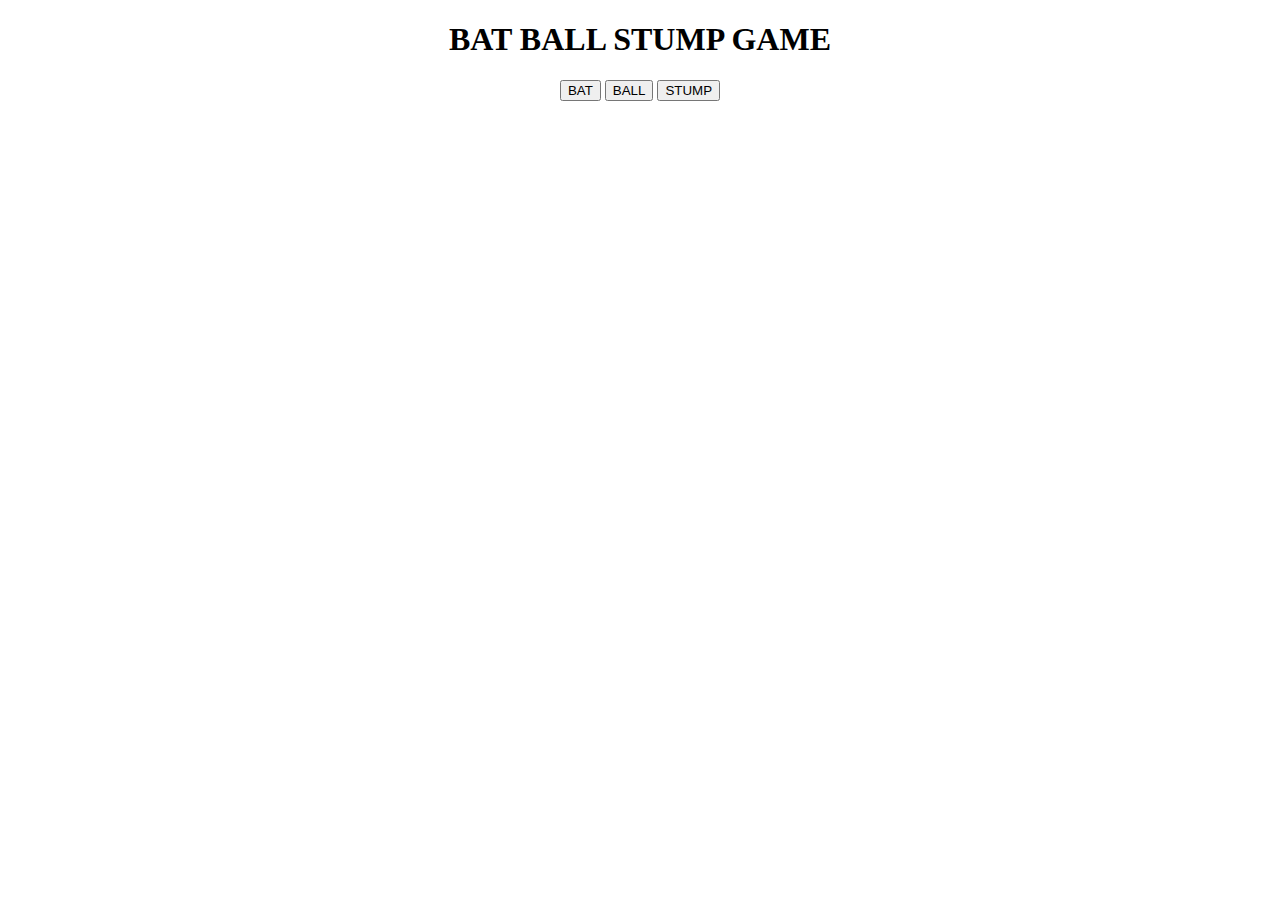
<file: Bat Ball game/index.html>
<!DOCTYPE html>
<html lang="en">
<head>
  <meta charset="UTF-8" />
  <meta name="viewport" content="width=device-width, initial-scale=1.0"/>
  <title>CRICKET</title>
  <link rel="stylesheet" href="index.css" />
</head>
<body>
  <h1>BAT BALL STUMP GAME</h1>
  <div>
    <button onclick="playGame('bat')">BAT</button>
    <button onclick="playGame('ball')">BALL</button>
    <button onclick="playGame('stump')">STUMP</button>
  </div>
<script src="index.js"></script>
</body>
</html>
</file>
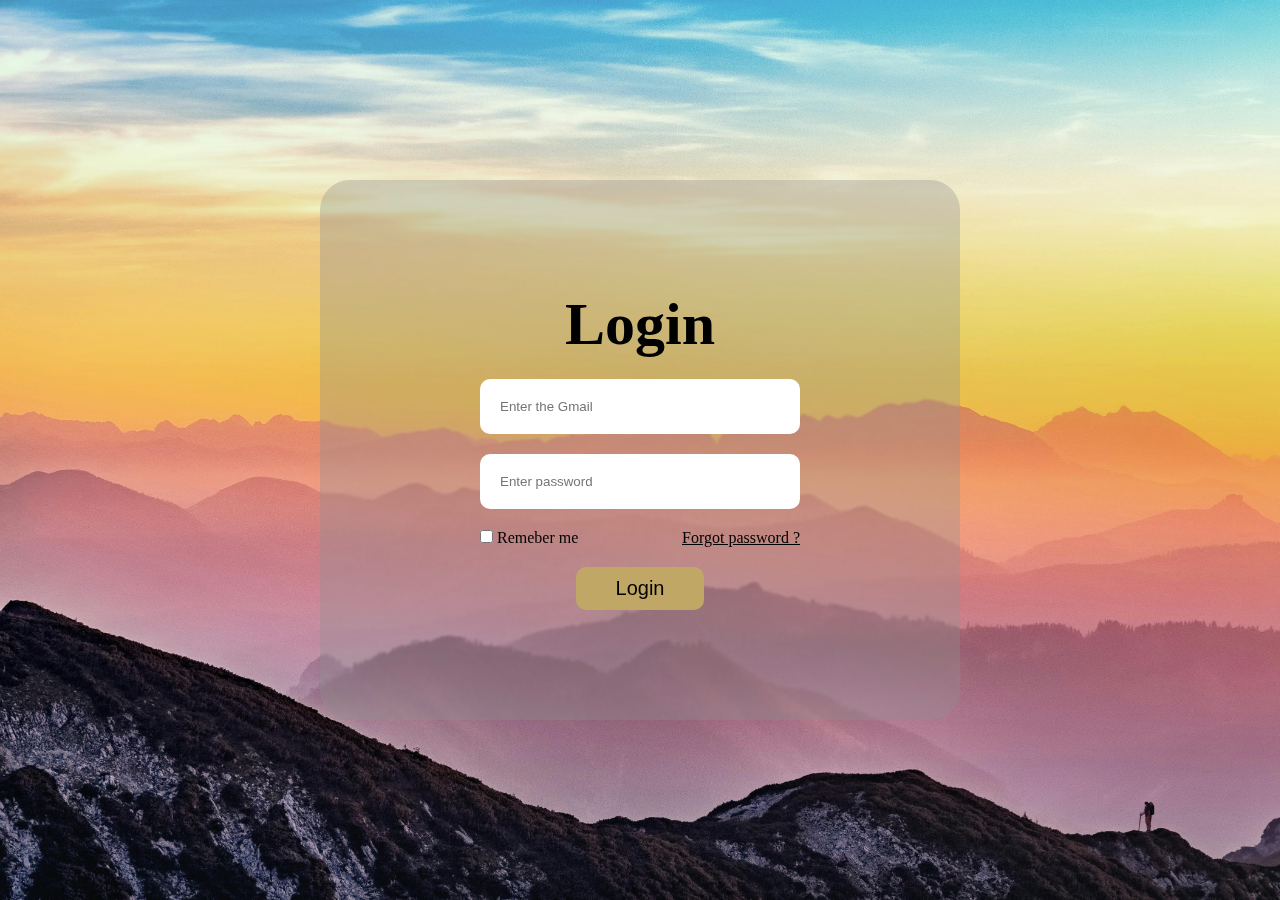
<file: login page/index.html>
<!DOCTYPE html>
<html lang="en">

<head>
    <meta charset="UTF-8">
    <meta name="viewport" content="width=device-width, initial-scale=1.0">
    <title>Login page</title>
    <link rel="stylesheet" href="login.css">
</head>

<body>
    <div class="container">
        <div class="loginpage">
            <h1>Login</h1>
            <div class="input">
                <input type="text" placeholder="Enter the Gmail">
                <input type="password" placeholder="Enter password">
            </div>

            <div class="aditya">
                <div >
                    <input type="checkbox" id="checkbox">
                    <label for="checkbox">Remeber me</label>
                </div>
                <p><u><a style="color: black;" href="">Forgot password ?</a></u></p>
            </div>

            <button>Login</button>
        </div>
    </div>

</body>

</html>
</file>
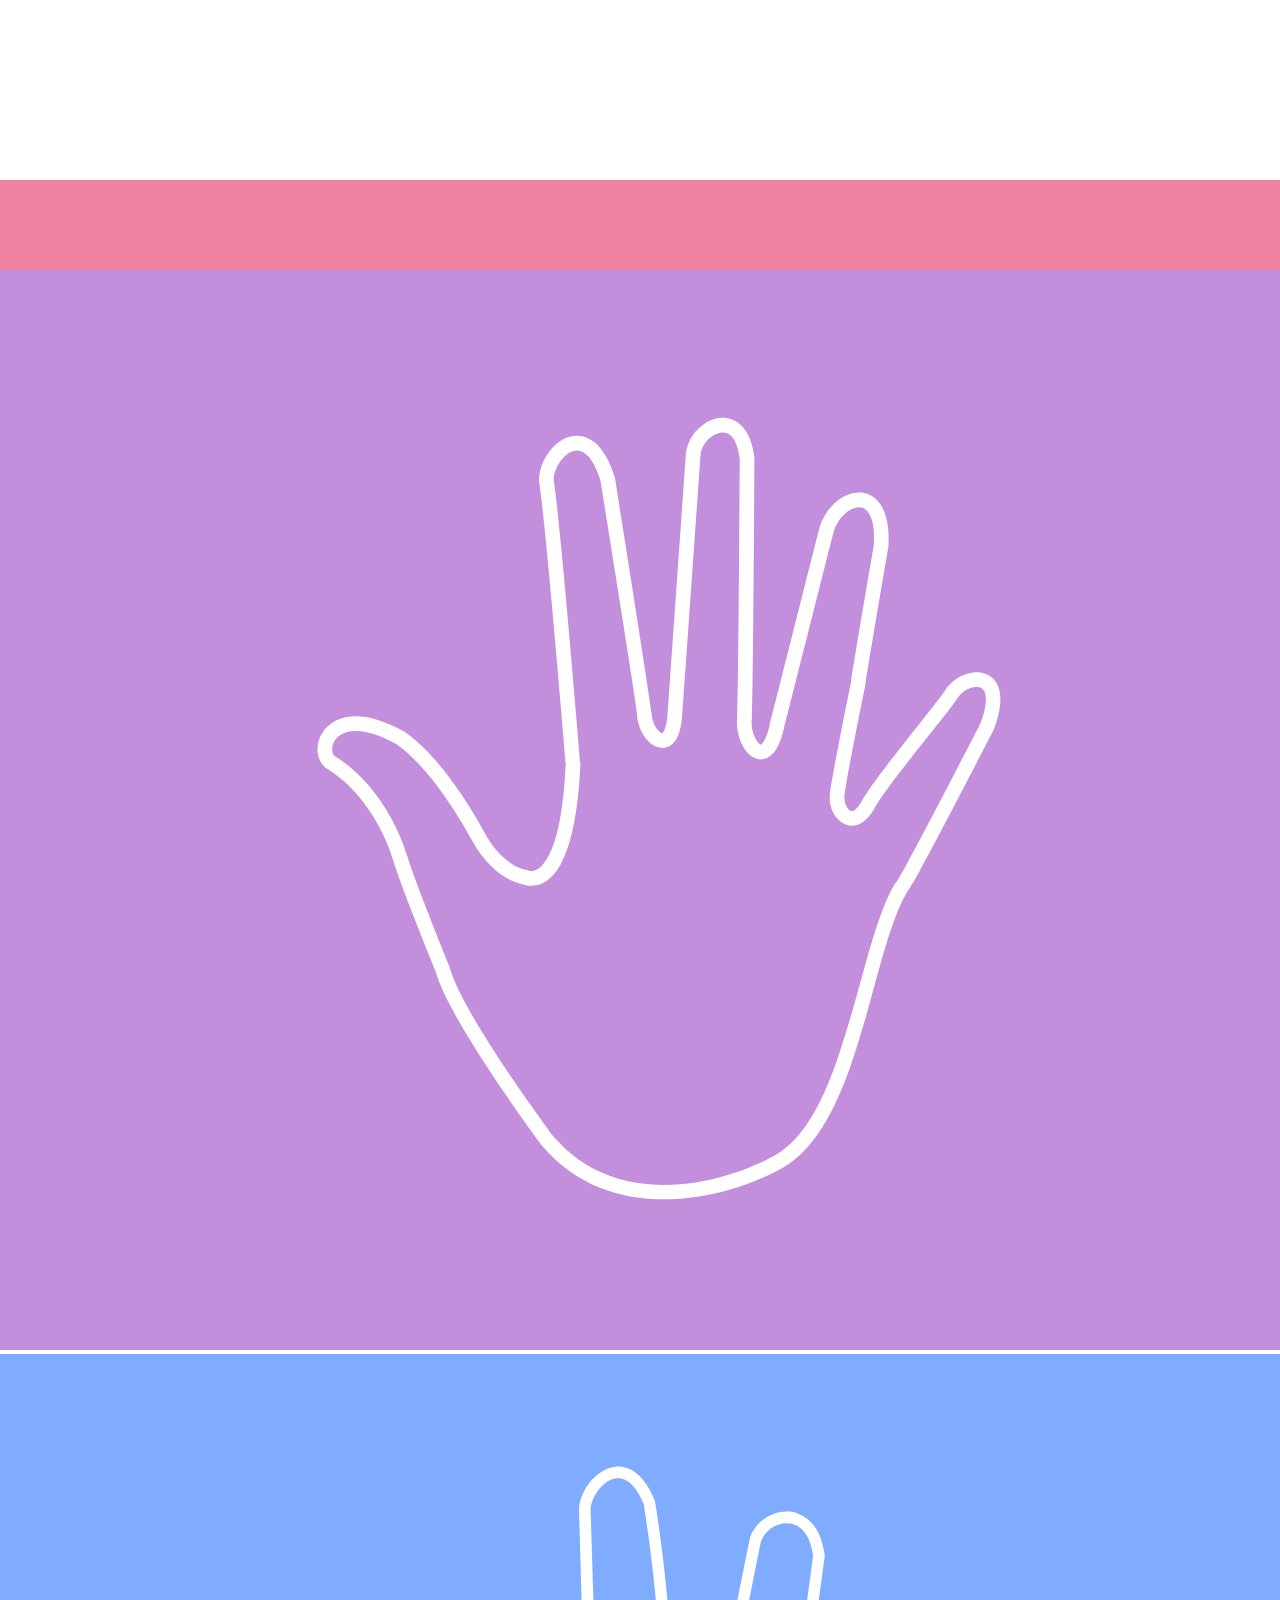
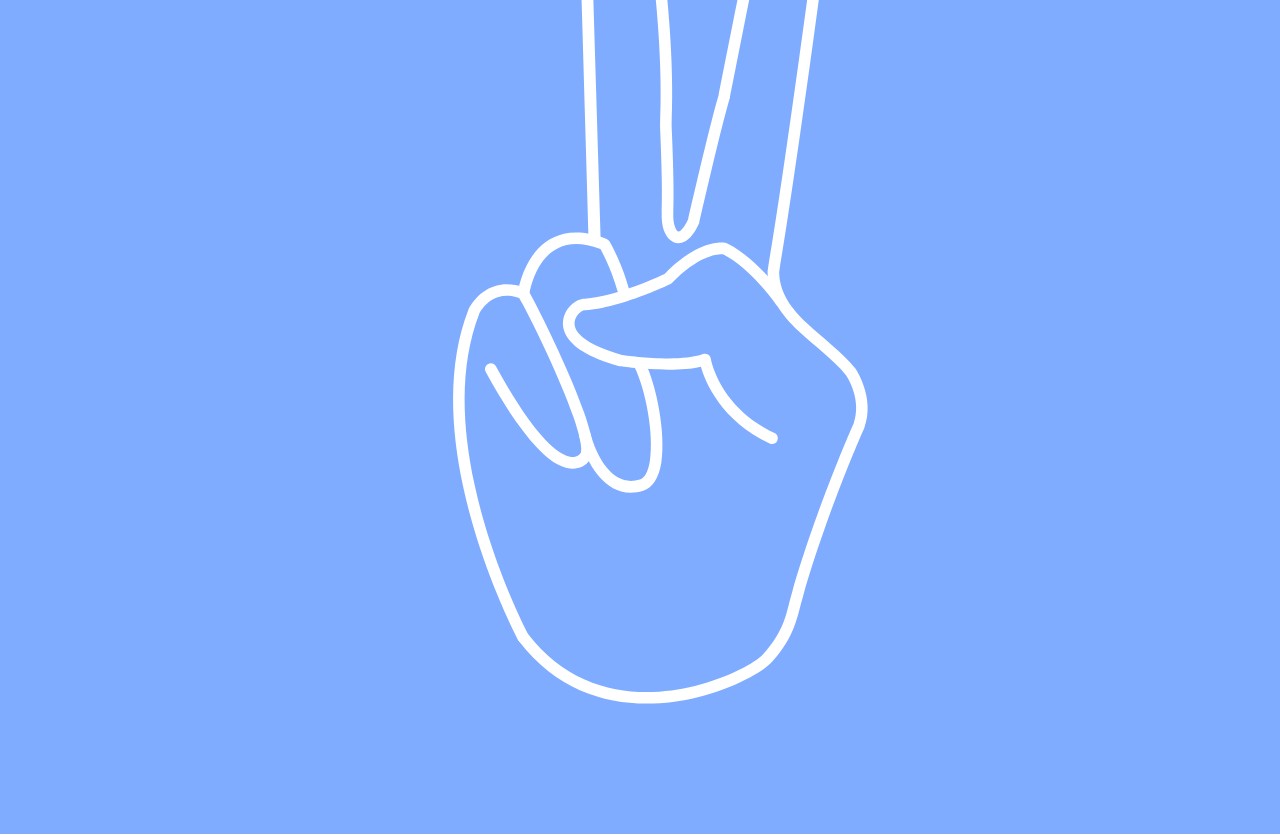
<file: Rock Paer Sessior/index.html>
<!DOCTYPE html>
<html lang="en">
<head>
    <meta charset="UTF-8">
    <meta name="viewport" content="width=device-width, initial-scale=1.0">
    <title>Rock Paper Sessior</title>
    <link rel="stylesheet" href="index.css">
</head>
<body>
    <div class="container">
        <h1>Rock Paper Sessior</h1>
        <div class="choice">
            <div class="choice1">
                <img src="image/rock.png" alt="">
            </div>
            <div class="choice2">
                <img src="image/paper.png" alt="">
            </div>
            <div class="choice3">
                <img src="image/scissors.png" alt="">
            </div>
        </div>
        <div class="score">
            <div class="userscore">
                <p id="user-score">0</p>
                <p>User</p>
            </div>
            <div class="computerscore">
                <p id="computer-score">0</p>
                <p>Computer</p>
            </div>
        </div>
    </div>
</body>
</html>
</file>
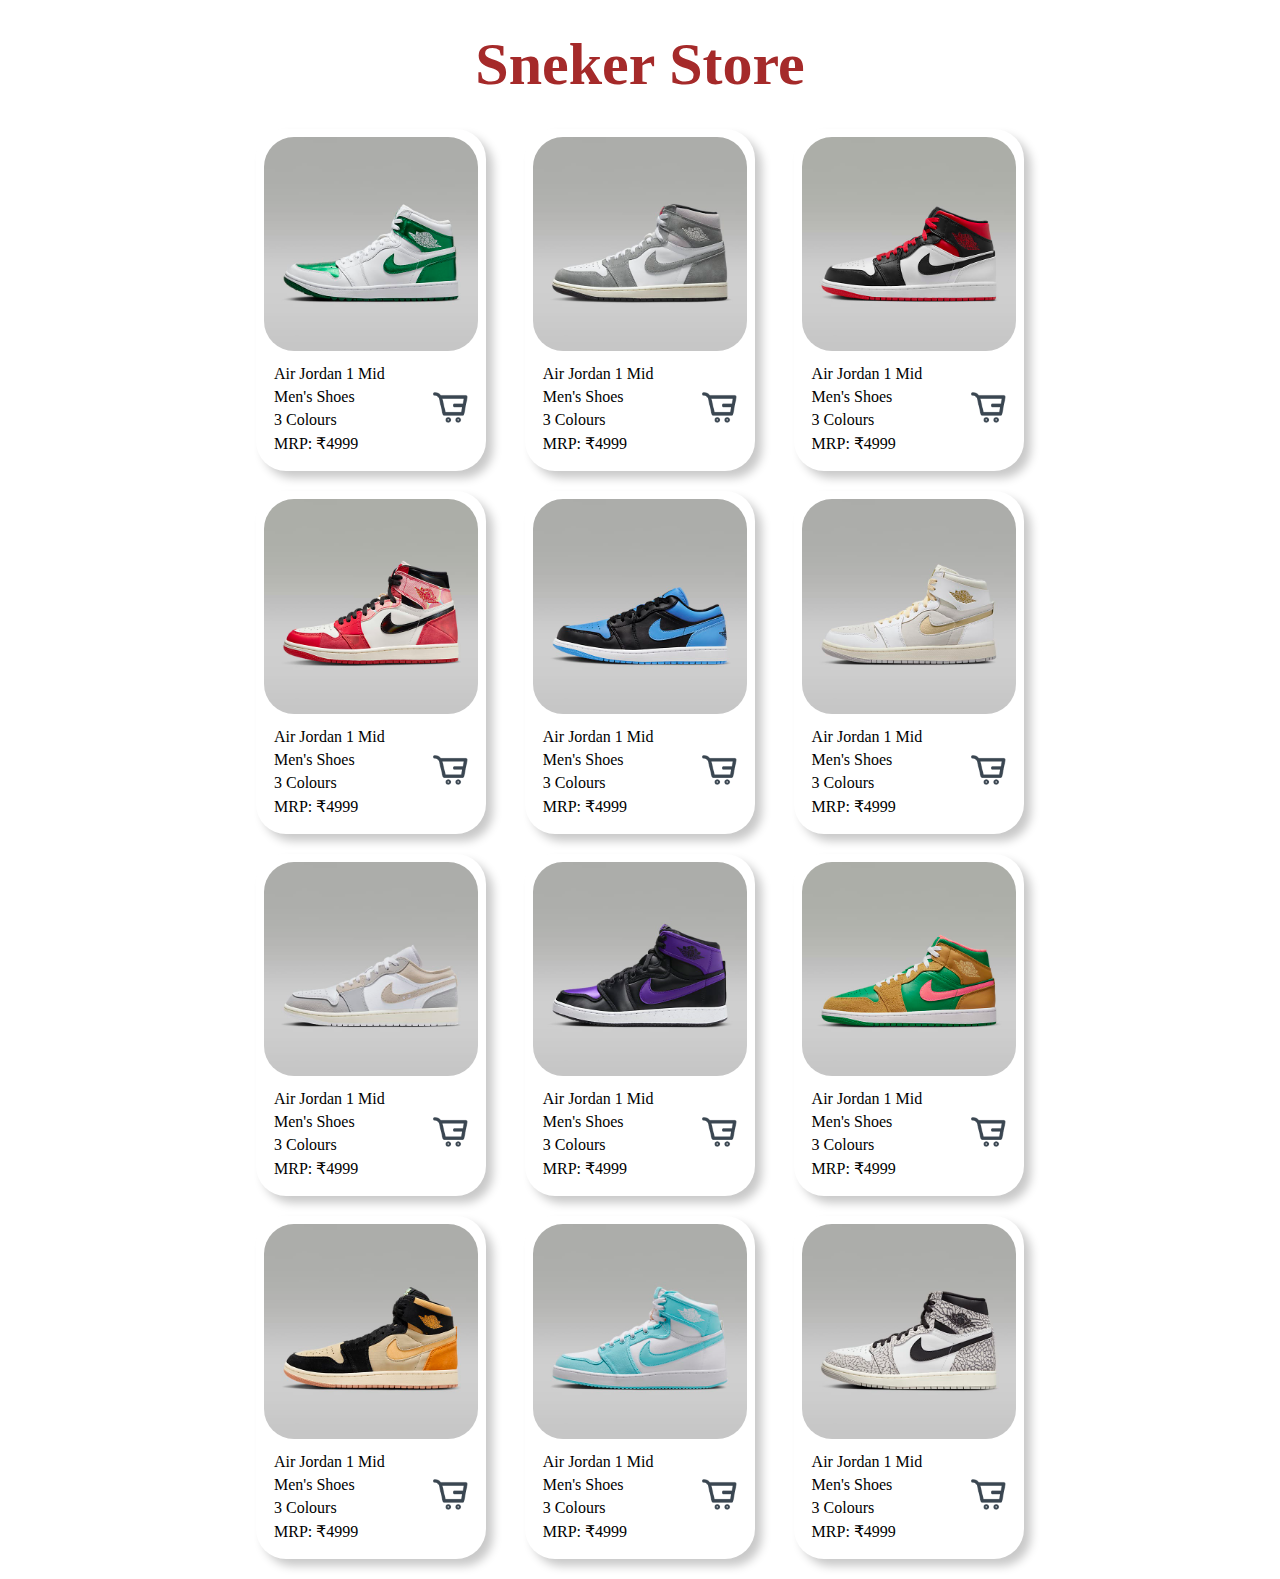
<file: sniker website/index.html>
<!DOCTYPE html>
<html lang="en">

<head>
    <meta charset="UTF-8">
    <meta name="viewport" content="width=device-width, initial-scale=1.0">
    <title>Sneker website</title>
    <link rel="stylesheet" href="index.css">
</head>

<body>
    <div class="container">
        <div class="store">
            <h1>Sneker Store</h1>
            <div class="shoes">
                <div class="card">
                    <div class="don">
                        <img src="sneaker 1.jpeg" alt="">
                    </div>
                    <div class="details">
                        <div class="detals">
                            <div class="describtion">
                                <p>Air Jordan 1 Mid</p>
                                <p>Men's Shoes</p>
                                <p>3 Colours</p>
                                <p>MRP: ₹4999 </p>
                            </div>
                            <div class="image">
                                <img src="Shopping Cart.png" alt="">
                            </div>
                        </div>
                    </div>
                </div>
                <div class="card">
                    <div class="don">
                        <img src="sneaker 2.jpeg" alt="">
                    </div>
                    <div class="details">
                        <div class="detals">
                            <div class="describtion">
                                <p>Air Jordan 1 Mid</p>
                                <p>Men's Shoes</p>
                                <p>3 Colours</p>
                                <p>MRP: ₹4999 </p>
                            </div>
                            <div class="image">
                                <img src="Shopping Cart.png" alt="">
                            </div>
                        </div>
                    </div>
                </div>
                <div class="card">
                    <div class="don">
                        <img src="sneaker 3.jpeg" alt="">
                    </div>
                    <div class="details">
                        <div class="detals">
                            <div class="describtion">
                                <p>Air Jordan 1 Mid</p>
                                <p>Men's Shoes</p>
                                <p>3 Colours</p>
                                <p>MRP: ₹4999 </p>
                            </div>
                            <div class="image">
                                <img src="Shopping Cart.png" alt="">
                            </div>
                        </div>
                    </div>
                </div>
                <div class="card">
                    <div class="don">
                        <img src="sneaker 4.jpeg" alt="">
                    </div>
                    <div class="details">
                        <div class="detals">
                            <div class="describtion">
                                <p>Air Jordan 1 Mid</p>
                                <p>Men's Shoes</p>
                                <p>3 Colours</p>
                                <p>MRP: ₹4999 </p>
                            </div>
                            <div class="image">
                                <img src="Shopping Cart.png" alt="">
                            </div>
                        </div>
                    </div>
                </div>
                <div class="card">
                    <div class="don">
                        <img src="sneaker 5.jpeg" alt="">
                    </div>
                    <div class="details">
                        <div class="detals">
                            <div class="describtion">
                                <p>Air Jordan 1 Mid</p>
                                <p>Men's Shoes</p>
                                <p>3 Colours</p>
                                <p>MRP: ₹4999 </p>
                            </div>
                            <div class="image">
                                <img src="Shopping Cart.png" alt="">
                            </div>
                        </div>
                    </div>
                </div>
                <div class="card">
                    <div class="don">
                        <img src="sneaker 6.jpeg" alt="">
                    </div>
                    <div class="details">
                        <div class="detals">
                            <div class="describtion">
                                <p>Air Jordan 1 Mid</p>
                                <p>Men's Shoes</p>
                                <p>3 Colours</p>
                                <p>MRP: ₹4999 </p>
                            </div>
                            <div class="image">
                                <img src="Shopping Cart.png" alt="">
                            </div>
                        </div>
                    </div>
                </div>
                <div class="card">
                    <div class="don">
                        <img src="sneaker  7.jpeg" alt="">
                    </div>
                    <div class="details">
                        <div class="detals">
                            <div class="describtion">
                                <p>Air Jordan 1 Mid</p>
                                <p>Men's Shoes</p>
                                <p>3 Colours</p>
                                <p>MRP: ₹4999 </p>
                            </div>
                            <div class="image">
                                <img src="Shopping Cart.png" alt="">
                            </div>
                        </div>
                    </div>
                </div>
                <div class="card">
                    <div class="don">
                        <img src="sneaker 8.jpeg" alt="">
                    </div>
                    <div class="details">
                        <div class="detals">
                            <div class="describtion">
                                <p>Air Jordan 1 Mid</p>
                                <p>Men's Shoes</p>
                                <p>3 Colours</p>
                                <p>MRP: ₹4999 </p>
                            </div>
                            <div class="image">
                                <img src="Shopping Cart.png" alt="">
                            </div>
                        </div>
                    </div>
                </div>
                <div class="card">
                    <div class="don">
                        <img src="sneaker 9.jpeg" alt="">
                    </div>
                    <div class="details">
                        <div class="detals">
                            <div class="describtion">
                                <p>Air Jordan 1 Mid</p>
                                <p>Men's Shoes</p>
                                <p>3 Colours</p>
                                <p>MRP: ₹4999 </p>
                            </div>
                            <div class="image">
                                <img src="Shopping Cart.png" alt="">
                            </div>
                        </div>
                    </div>
                </div>
                <div class="card">
                    <div class="don">
                        <img src="sneaker 10.jpeg" alt="">
                    </div>
                    <div class="details">
                        <div class="detals">
                            <div class="describtion">
                                <p>Air Jordan 1 Mid</p>
                                <p>Men's Shoes</p>
                                <p>3 Colours</p>
                                <p>MRP: ₹4999 </p>
                            </div>
                            <div class="image">
                                <img src="Shopping Cart.png" alt="">
                            </div>
                        </div>
                    </div>
                </div>
                <div class="card">
                    <div class="don">
                        <img src="sneaker 11.jpeg" alt="">
                    </div>
                    <div class="details">
                        <div class="detals">
                            <div class="describtion">
                                <p>Air Jordan 1 Mid</p>
                                <p>Men's Shoes</p>
                                <p>3 Colours</p>
                                <p>MRP: ₹4999 </p>
                            </div>
                            <div class="image">
                                <img src="Shopping Cart.png" alt="">
                            </div>
                        </div>
                    </div>
                </div>
                <div class="card">
                    <div class="don">
                        <img src="sneaker 12.jpeg" alt="">
                    </div>
                    <div class="details">
                        <div class="detals">
                            <div class="describtion">
                                <p>Air Jordan 1 Mid</p>
                                <p>Men's Shoes</p>
                                <p>3 Colours</p>
                                <p>MRP: ₹4999 </p>
                            </div>
                            <div class="image">
                                <img src="Shopping Cart.png" alt="">
                            </div>
                        </div>
                    </div>
                </div>
                
               

            </div>
        </div>


    </div>
    </div>

</body>

</html>
</file>
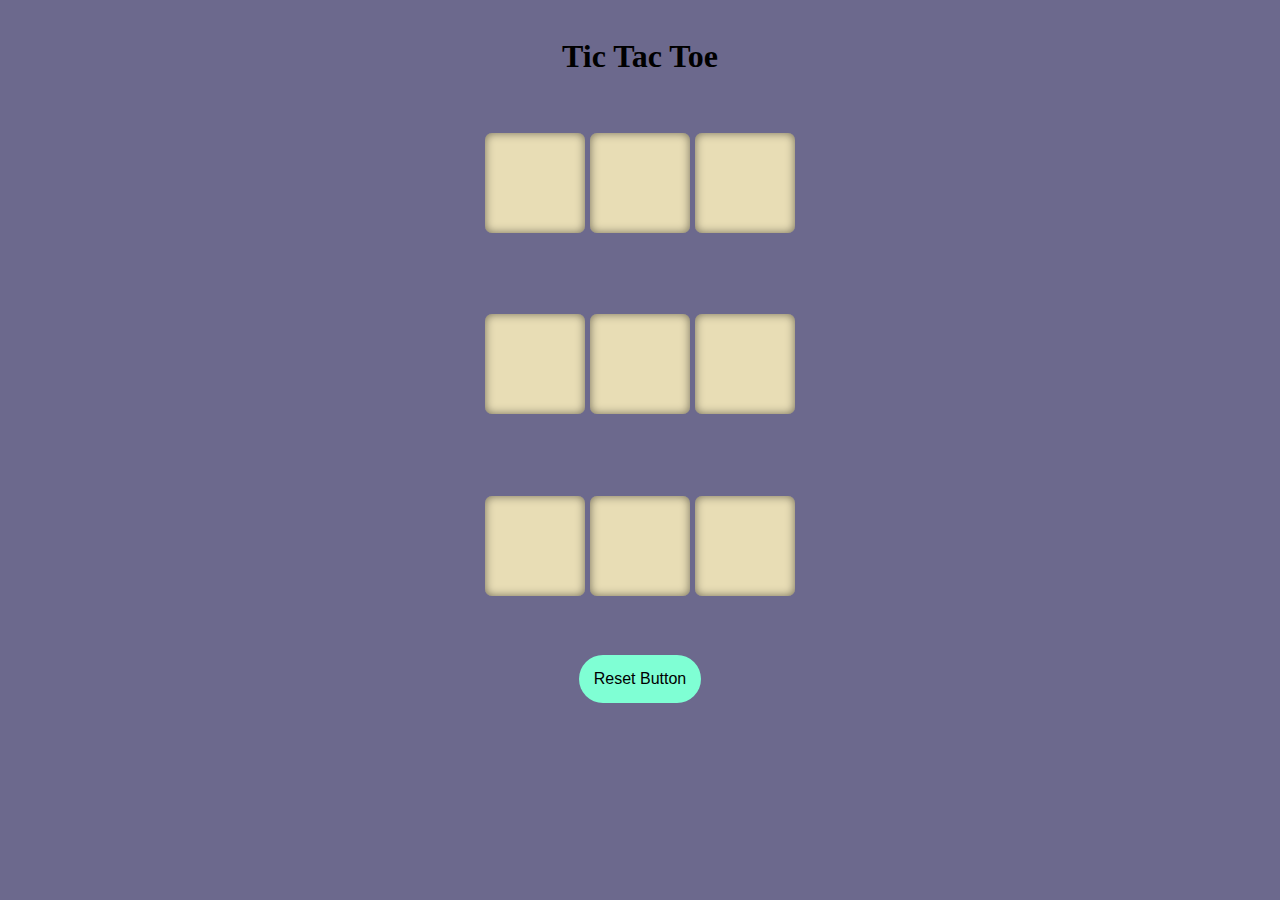
<file: tic tak toe game/index.html>
<!DOCTYPE html>
<html lang="en">
<head>
    <meta charset="UTF-8">
    <meta name="viewport" content="width=device-width, initial-scale=1.0">
    <title>Tic Tac Toe Game</title>
    <link rel="stylesheet" href="index.css">
</head>
<body>
    <div class="new hide">
        <p class="para">Winner</p>
        <button class="new-game">New-Game</button>
    </div>
    <div class="container">
        <div class="game" style="margin-top: 20px;">
            <h1>Tic Tac Toe </h1>
        </div>
        <div class="boxs">
            <button class="box"></button>
            <button class="box"></button>
            <button class="box"></button>
            <button class="box"></button>
            <button class="box"></button>
            <button class="box"></button>
            <button class="box"></button>
            <button class="box"></button>
            <button class="box"></button>
        </div>
        <button class="reset">Reset Button</button>
    </div>
 <script src="index.js"></script>   
</body>
</html>
</file>
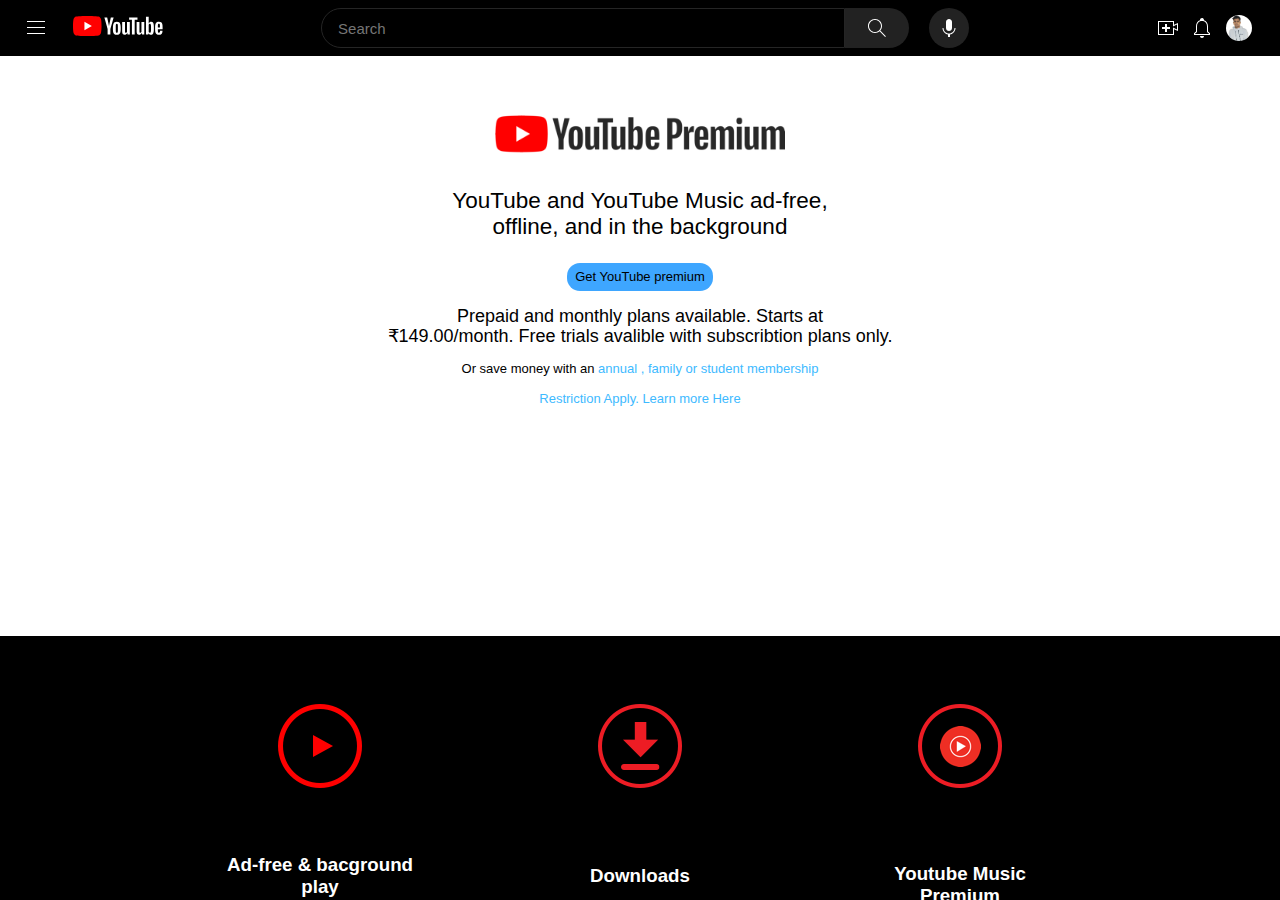
<file: youtube primimum clone/index.html>
<!DOCTYPE html>
<html lang="en">

<head>
    <meta charset="UTF-8">
    <meta name="viewport" content="width=device-width, initial-scale=1.0">
    <title>Document</title>
    <link rel="stylesheet" href="index.css">
</head>

<body>
    <div class="container">
        <div class="nav">
            <div class="left">
                <img src="bars.svg" alt="">
                <img src="yt logo.svg" alt="">
            </div>
            <div class="centre">
                <input type="text" placeholder="Search">
                <img src="search.svg" alt="">
                <img src="mic.svg" alt="">
            </div>
            <div class="right">
                <img src="vidUpload.svg" alt="">
                <img src="bellicon.svg" alt="">
                <img src="Passport_Phot.jpeg" alt="">
            </div>
        </div>
        <div class="header">
            <div class="premium">
                <img src="yt premium.png" alt="">
            </div>
            <div class="main">
                <h2> YouTube and YouTube Music ad-free, <br> offline, and in the background </h2>
            </div>
            <div class="para">
                <button><a style="color: black;" href=""> Get YouTube premium</a></button>
                <p>Prepaid and monthly plans available. Starts at <br>₹149.00​/month. Free trials avalible with
                    subscribtion plans only. </p>
                <p>Or save money with an <span class="annual"> annual , family or student membership</span>
                    <br><br><span class="annual"> Restriction Apply. Learn more Here </span>
                </p>
            </div>
        </div>
        <div class="adi">
            <div class="leftadi">
                <img src="logo1.png" alt="">
                <h3>Ad-free & bacground <br> play</h3>
                <p>Whatch video uninterrupted by ads, while <br>using other apps or when the screen is <br>locked.</p>
            </div>
            <div class="centreadi">
                <img src="logo2.png" alt="">
                <h3>Downloads</h3>
                <p>Save video for when you really need them <br> -like when you're on the plan or <br> commuting.</p>
            </div>
            <div class="rightadi">
                <img src="logo3.png" alt="">
                <h3>Youtube Music <br>Premium</h3>
                <p>Download your new music app and listen <br> without interpution.</p>
            </div>
        </div>
        <div class="img1">
            <div>
                <h2>Ad-free</h2>
                <p>Lorem, ipsum dolor sit amet consectetur adipisicing . <br> Officia, incidunt?</p>
            </div>
        </div>
        <div class="img2">
            <div>
                <h2>Download and go</h2>
                <p>Now, choose from more of your favorite video to<br> download and watch offline.</p>
            </div>
        </div>
        <div class="img3">
            <div>
                <h2>Background play</h2>
                <p>Lorem, ipsum dolor sit amet consectetur adipisicing . <br> Officia, incidunt?</p>
            </div>
        </div> class
        <div class="img4">
            <div>
                <h2>YouTube Music <br> premium </h2>
                <p>Easly explore the world of misic ad-free ,offline and <br>with the screen locked. Available mobile
                    and br
                    desktop</p>
            </div>

        </div>
        <div class="footer">
            <div class="footerdetails">
                <p>FAQs</p>
                <div class="freq11">
                    <div class="flex">
                        <p>What’s included with YouTube Premium?</p>
                        <img src="arrow-down-angle-svgrepo-com.svg" alt="">
                    </div>
                    <hr>
                    <div class="flex">
                        <p>How do I download videos and music?</p>
                        <img src="arrow-down-angle-svgrepo-com.svg" alt="">
                    </div>
                    <hr>
                    <div class="flex">
                        <p>How do I add people to my plan?</p>
                        <img src="arrow-down-angle-svgrepo-com.svg" alt="">
                    </div>
                    <hr>
                    <div class="flex">
                        <p>How can I cancel my membership?</p>
                        <img src="arrow-down-angle-svgrepo-com.svg" alt="">
                    </div>
                    <hr>
                </div>
            </div>
            <div class="footerdata">
                <p>Have other questions? Visit the <span class="help">YouTube Help Centre</span></p>
            </div>

        </div>


    </div>
    </div>

</body>

</html>
</file>
<file: Bat Ball game/index.css>
body {
  text-align: center;
}
</file>
<file: login page/login.css>
*{
margin: 0;
padding: 0;
box-sizing: border-box;

}
.container{
    display: flex;
    justify-content: center;
    align-items: center;
    background-image: url(pexels-simon73-1323550.jpg);
    height: 100vh;
    width: 100vw;
    background-size: cover;
}
.loginpage{
    display: flex;
    flex-direction: column;
    justify-content: center;
    align-items: center;
    gap: 20px;
    width: 50%;
    height: 60%;
    background-color: rgba(146, 146, 146, 0.345);
    border-radius: 30px;
    backdrop-filter: blur(1px);
}
.input{
    display: flex;
    flex-direction: column;
    gap: 20px;
    width: 50%;
}
.aditya{
     display: flex;
     width: 50%;
     justify-content: space-between;
}
h1{
    font-size: 60px;
}
input[type="text"], input[type="password"]{
    padding: 20px;
    border: none;
    border-radius: 10px;

}
button{
    border: none;
    border-radius: 10px;
    font-size: 20px;
    padding: 10px 40px;
    background-color: rgb(193, 167, 101);
}
/* mobile/ */
@media screen and (min-width : 320px) and (max-width : 480px){
    .container{
        overflow: hidden;
        background-position: center;
        width: 100vw;
        height: 100vh;
    }
    .loginpage{
        gap: 20px;
        width: 80%;
        height: 65%;

    }
    .h1{
        font-size: 40px;
    }
    .input{
        width: 90%;
        gap: 7px;
    }
    input[type="text"], input[type="password"]{
    padding: 10px;

    }
    .aditya{
     display: flex;
     flex-direction: column;
     align-items: center;
     width: 90%;
     justify-content: space-between;
     font-size: 15px;
     gap: 10px;
}
button{
    font-size: 20px;
    padding: 6px 30px;
}
}
/* tablet */
@media screen and (min-width : 481px) and (max-width : 768px){
    .container{
        overflow: hidden;
        background-position: center;
        width: 100vw;
        height: 100vh;
    }
    .loginpage{
        gap: 20px;
        width: 80%;
        height: 75%;

    }
    .h1{
        font-size: 40px;
    }
    .input{
        width: 90%;
        gap: 7px;
    }
    input[type="text"], input[type="password"]{
    padding: 10px;

    }
    .aditya{
     display: flex;
     width: 90%;
     justify-content: space-between;
     font-size: 15px;
     gap: 10px;
}
button{
    font-size: 25px;
    padding: 8px 35px;
}
    
}
/* small screen */
@media screen and (min-width : 769px) and (max-width : 1024px){
    .container{
        overflow: hidden;
        background-position: center;
        width: 100vw;
        height: 100vh;
    }
    .loginpage{
        gap: 20px;
        width: 80%;
        height: 75%;

    }
    .h1{
        font-size: 40px;
    }
    .input{
        width: 90%;
        gap: 7px;
    }
    input[type="text"], input[type="password"]{
    padding: 10px;
    font-size: 20px;

    }
    .aditya{
     display: flex;
     width: 90%;
     justify-content: space-between;
     font-size: 20px;
     gap: 10px;
}
button{
    font-size: 25px;
    padding: 10px 40px;
}

    
}
/* large screen/// */
@media screen and (min-width : 1025px) and (max-width : 1200px){
    
}
</file>
<file: Rock Paer Sessior/index.css>
*{
    padding: 0;
    margin: 0;
}
.container{
    height: 80vmin;
    display: flex;
    align-items: center;
    justify-content: center;
}
.container h1{
    text-align: center;
}
.choice{
    height: 40vmin;
    width: 30;
}
.choice1{
    width: 10vmin;
    height: 10vmin;
}
</file>
<file: sniker website/index.css>
* {
    margin: 0;
    padding: 0;
    box-sizing: border-box;
}

.container {
    height: 100vh;
    width: 100vw;
}

.store {
    width: 60%;
    margin: auto;
}

h1 {
    font-size: 60px;
    text-align: center;
    padding: 30px;
    color: brown;
}

.shoes {
    width: 100%;
    height: 100%;
    display: flex;
    flex-wrap: wrap;
    justify-content: space-between;

}

.card {
    width: 30%;
    min-height: 330px;
    border-radius: 30px;
    padding: 8px;
    box-shadow: 7px 7px 10px rgb(201, 201, 201);
    margin-bottom: 20px;
}

.don {
    width: 100%;
    overflow: hidden;
    border-radius: 20px;
}

.don>img {
    width: 100%;
    border-radius: 30px;
    object-fit: cover;

}

.don>img:hover {
    scale: 1.5;
    transition: 0.4 all ease-in;
}

.detals {
    display: flex;
    justify-content: space-between;
    align-items: center;
    padding: 10px 10px 10px;
}

.describtion {
    display: flex;
    flex-direction: column;
    gap: 5px;
}

.image>img {
    width: 35px;
}

.describtion:nth-child(2)>p {
    opacity: .5;

}

@media screen and (min-width :20px) and (max-width :480px) {
    .store {
        width: 80%;
    }

    .card {
        width: 100%;
        min-height: 330px;
        padding: 8px;
        margin-bottom: 20px;

    }

}

@media screen and (min-width : 481px) and (max-width :768px) {
    .container {
        
    }

    .store {
        width: 80%;
    }

    .card {
        width: 48%;
        min-height: 330px;
        padding: 8px;
        margin-bottom: 20px;

    }
}

@media screen and (min-width :769px) and (max-width :1200px) {
        .store {
        width: 80%;
    }

    .card {
        width: 32%;
        min-height: 330px;
        padding: 8px;
        margin-bottom: 20px;

    }
}
</file>
<file: tic tak toe game/index.css>
* {
    padding: 0;
    margin: 0;
}

body {
    background-color: #6C698D;
    text-align: center;
}

.container {
    height: 80vh;
    display: flex;
    justify-content: center;
    align-items: center;
    flex-direction: column;
    gap: 20px;
}

.boxs {
    height:60vh ;
    width: 30vw ;
    display: flex;
    flex-wrap: wrap;
    justify-content: center;
    align-items: center;
    gap: 5px;
}

.box {
    height: 100px;
    width: 100px;
    border: none;
    border-radius: 7px;
     box-shadow: inset 0 0 10px rgba(0, 0, 0, 0.5);
     font-size: 40px;
     color: #A53860;
     background-color: #E8DDB5;
}
.reset{
    padding: 15px;
    font-size: 1rem;
    border-radius: 25px;
    background-color: aquamarine;
    border: none;
}
.para{
    font-size: 25px;
    color: aqua;
}
.new-game{
    border-radius: 20px;
    font-size: 15px;
    background-color: aqua;
    padding: 7px;
    border: none;
}
.hide{
    display: none;
}
</file>
<file: youtube primimum clone/index.css>
*{
    margin: 0;
    padding: 0;
    box-sizing: border-box;
     font-family: Roboto, Arial, sans-serif;
}
.container{
    height: 100vh;
    width: 100vw;
    overflow-x: hidden;
}

.nav{
    position: sticky;
    top: 0;
    display: flex;
    justify-content: space-between;
    align-items: center;
    background-color: rgb(0, 0, 0);
    padding: 16px 16px;
    height: 56px;

}
.left{
    display: flex;
    gap: 25px;
     margin: 8px; 

}
.left img:nth-child(1){
    width: 24px;
    height: 24px;
   
}
.left img:nth-child(2){
    height: 20px;
}
.centre{
    display: flex;
    width: 60%;
}
.centre >input{
    width: 70%;
    background-color: transparent;
    padding: 0px 4px 0px 16px;
    border-top-left-radius:20px;
  border-bottom-left-radius: 20px;
    border: none ;
    font-size: 15px;
    border: 1px solid #252525;
    margin: 0px 0px 0px 32px;
}
.centre img:nth-child(2){
    background-color: rgb(34,34,34);
    padding: 3px 20px;
    border-top-right-radius: 20px;
  border-bottom-right-radius: 20px;
}
.centre img:nth-child(3){
     background-color: rgb(34,34,34);
     padding: 8px;
     border-radius: 20px;
     margin-left: 20px;
}
.right{
    display: flex;
}
.right img:nth-child(1){
    padding: 0px 10px 0px 0px;

}
.right img:nth-child(2){
    padding: 0px 0px 0px 0px;
}
.right img:nth-child(3){
    height: 50px;
    border-radius: 45px;
    padding: 12px;
}
.header{
    display: flex;
    flex-direction: column;
    align-items: center;
    height: 60%;
}
.premium{
    margin-top: 50px;
    
}
.premium >img{
    height: 55px;
}
.main{
    margin-top: 23px;
    text-align: center;
     font-family: Roboto, Arial, sans-serif;
     font-size: 15px;
}
.main >h2{
    font-weight: lighter;
}
.para{
    margin-top: 23px;
    text-align: center;
}
.para button{
    font-family: Roboto, Arial, sans-serif;
    font-weight: 500;
    font-size: 13px;
    line-height: 20px;
    border-radius: 13px;
    background-color: rgb(62,166,255);
    color: black; 
    padding: 4px 8px;
    border: none;
}
a{
    text-decoration: none;
}
.para p:nth-child(2){
    margin-top: 15px;
    font-family: Roboto, Arial, sans-serif;
    font-weight: lighter;
    font-size: 18px;
    line-height: 20px;
}
.para p:nth-child(3){
    margin-top: 15px;
    font-family: Roboto, Arial, sans-serif;
    font-size: 13px;
    
}
.annual{
    color: rgb(62,186, 255);
}
.adi{
    display: flex;
    background-color: black;
    color: white;
   justify-content: center;
   align-items: center;
   margin-top: 40px;
   text-align: center;
   height: 50%;
}
.leftadi{
    width: 25%;
    height: 70%;
    display: flex;
    justify-content: space-between;
    align-items: center;
    flex-direction: column;
}
.centreadi{
     width: 25%;
    height: 70%;
    display: flex;
    justify-content: space-between;
    align-items: center;
    flex-direction: column;

}
.rightadi{
 width: 25%;
    height: 70%;
    display: flex;
    justify-content: space-between;
    align-items: center;
    flex-direction: column;
}
.img1{
    background-image: url(bg1.jpeg);
    height: 55%;
    background-size: cover;
}
.img1 >div{
    padding: 120px 0px 0px 600px;
    gap: 30px;
}
.img1 h2{
    font-size: 2em;
    font-weight: lighter;
color: white;
}
.img1 p{
    color: rgba(177, 173, 173, 0.555);
    font-size: 15px;
    line-height: 20px;
}
.img2{
    background-image: url(bg2.jpeg);
    height: 55%;
    background-size: cover;
}
.img2 >div{
    padding: 120px 0px 0px 300px;
    gap: 30px;
}
.img2 h2{
    font-size: 2em;
    font-weight: lighter;
color: white;
}
.img2 p{
    color: rgba(177, 173, 173, 0.555);
    font-size: 15px;
    line-height: 20px;
    margin-top: 10px;
}
.img3{
    background-image: url(bg3.jpeg);
    height: 55%;
    background-size: cover;
}
.img3 >div{
    padding: 120px 0px 0px 700px;
    gap: 30px;
}
.img3 h2{
    font-size: 2em;
    font-weight: lighter;
color: white;
}
.img3 p{
    color: rgba(177, 173, 173, 0.555);
    font-size: 15px;
    line-height: 20px;
    margin-top: 10px;
}
.img4{
    background-image: url(bg4.jpeg);
    height: 55%;
    background-size: cover;
}
.img4 >div{
    padding: 120px 0px 0px 280px;
    gap: 30px;
}
.img4 h2{
    font-size: 2em;
    font-weight: lighter;
color: white;
}
.img4 p{
    color: rgba(177, 173, 173, 0.555);
    font-size: 15px;
    line-height: 20px;
    margin-top: 10px;
}
.footer{
    background-color: black;
    color: rgb(241, 241, 241);
    height: 65%;
    display: flex;
    justify-content: center;
    align-items: center;
    flex-direction: column;
}
.freq11 img{
    width: 10px;
    margin-right: 8px;

}
.footerdetails{
    width: 45%;
    display: flex;
    flex-direction: column;
    gap: 20px;
    font-size: 13px;
    line-height: 16px;
    font-weight: 500;
}
.flex{
    display: flex;
    justify-content: space-between;
    margin-top: 15px;
}
hr{
    margin-top: 10px;
    opacity: 0.4;
}
.footerdata{
    margin-top: 75px;
    margin-right: 270px;
    font-size: 13px;
    line-height: 12px;
    font-weight: lighter;

}
.help{
    color: rgb(0, 145, 255);
}
*::-webkit-scrollbar-track
{
	-webkit-box-shadow: inset 0 0 6px rgba(0,0,0,0.3);
	background-color: #F5F5F5;
}

*::-webkit-scrollbar
{
	width: 6px;
	background-color: #F5F5F5;
}

*::-webkit-scrollbar-thumb
{
	background-color: #000000;
}
</file>
